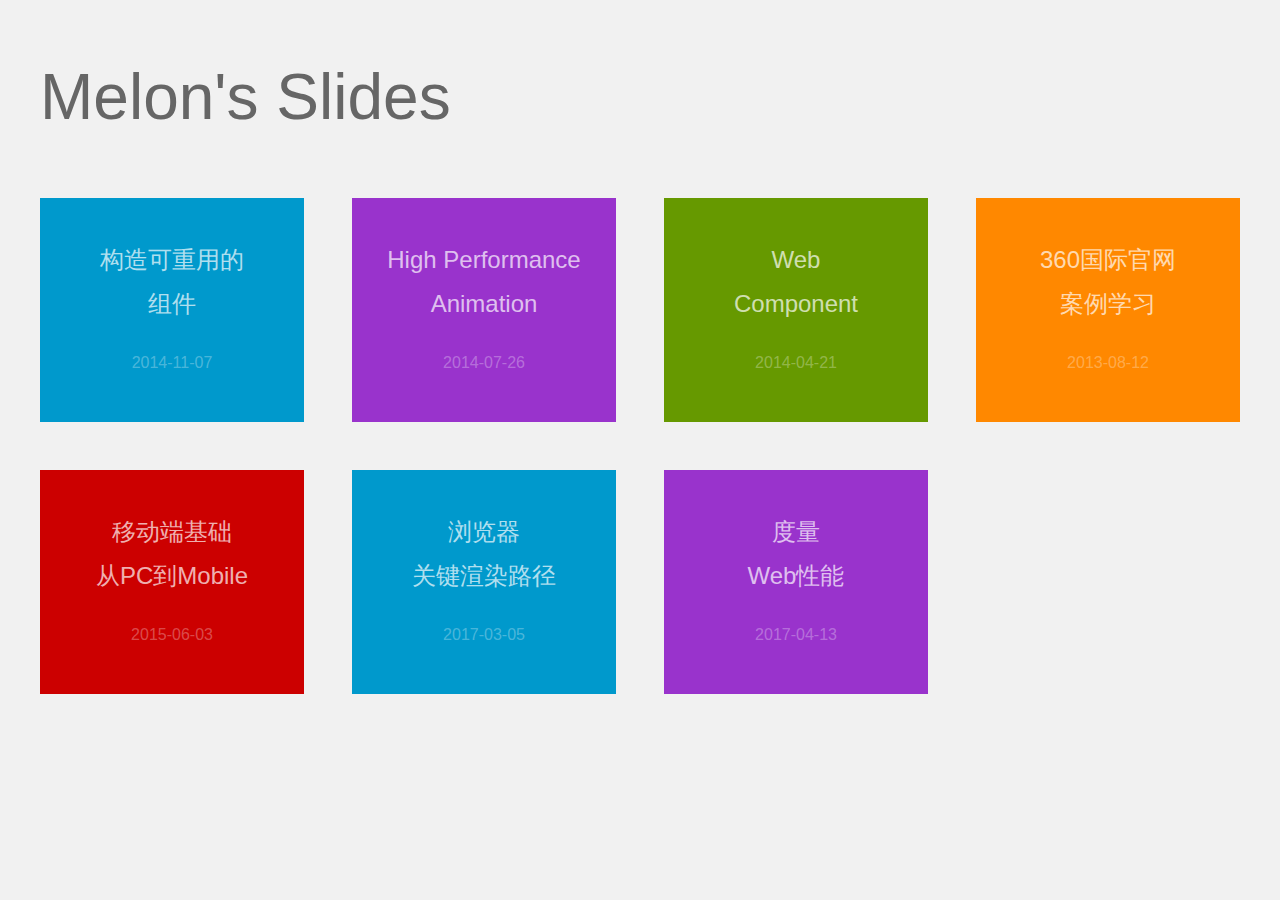
<file: index.html>
<!doctype html>
<html>
	<head>
		<meta charset="utf-8">
		<title>Melon's Slides</title>
		<meta name="apple-mobile-web-app-capable" content="yes" />
		<meta name="apple-mobile-web-app-status-bar-style" content="black-translucent" />
		<meta name="viewport" content="width=device-width, initial-scale=1.0, maximum-scale=1.0, user-scalable=no">
        <link rel="stylesheet" href="css/index.css" />
	</head>

	<body>
        <article id="doc">
            <header>
                <h1>Melon's Slides</h1>
            </header>
            <section>
            <ul class="decks">
                <li class="deck">
                    <a href="slides.html?file=reusable_component">
                        <h3 class="title">构造可重用的<br />组件</h3>
                        <p class="subtitle">2014-11-07</p>
                    </a>
                </li>
                <li class="deck">
                    <a href="slides.html?file=high_performance_animation">
                        <h3 class="title">High Performance<br />Animation</h3>
                        <p class="subtitle">2014-07-26</p>
                    </a>
                </li>
                <li class="deck">
                    <a href="slides.html?file=web_component">
                        <h3 class="title">Web<br />Component</h3>
                        <p class="subtitle">2014-04-21</p>
                    </a>
                </li>
                <li class="deck">
                    <a href="slides.html?file=casestudy-of-360international">
                        <h3 class="title">360国际官网<br />案例学习</h3>
                        <p class="subtitle">2013-08-12</p>
                    </a>
                </li>
                <li class="deck">
                    <a href="slides.html?file=beginner-guide-of-mobile-website">
                        <h3 class="title">移动端基础<br />从PC到Mobile</h3>
                        <p class="subtitle">2015-06-03</p>
                    </a>
                </li>
                <li class="deck">
                    <a href="https://ppt.baomitu.com/d/258e0812#/">
                        <h3 class="title">浏览器<br />关键渲染路径</h3>
                        <p class="subtitle">2017-03-05</p>
                    </a>
                </li>
                <li class="deck">
                    <a href="https://ppt.baomitu.com/d/a6d23476#/">
                        <h3 class="title">度量<br />Web性能</h3>
                        <p class="subtitle">2017-04-13</p>
                    </a>
                </li>
            </ul>
            </section>
        </article>
	</body>
</html>
</file>
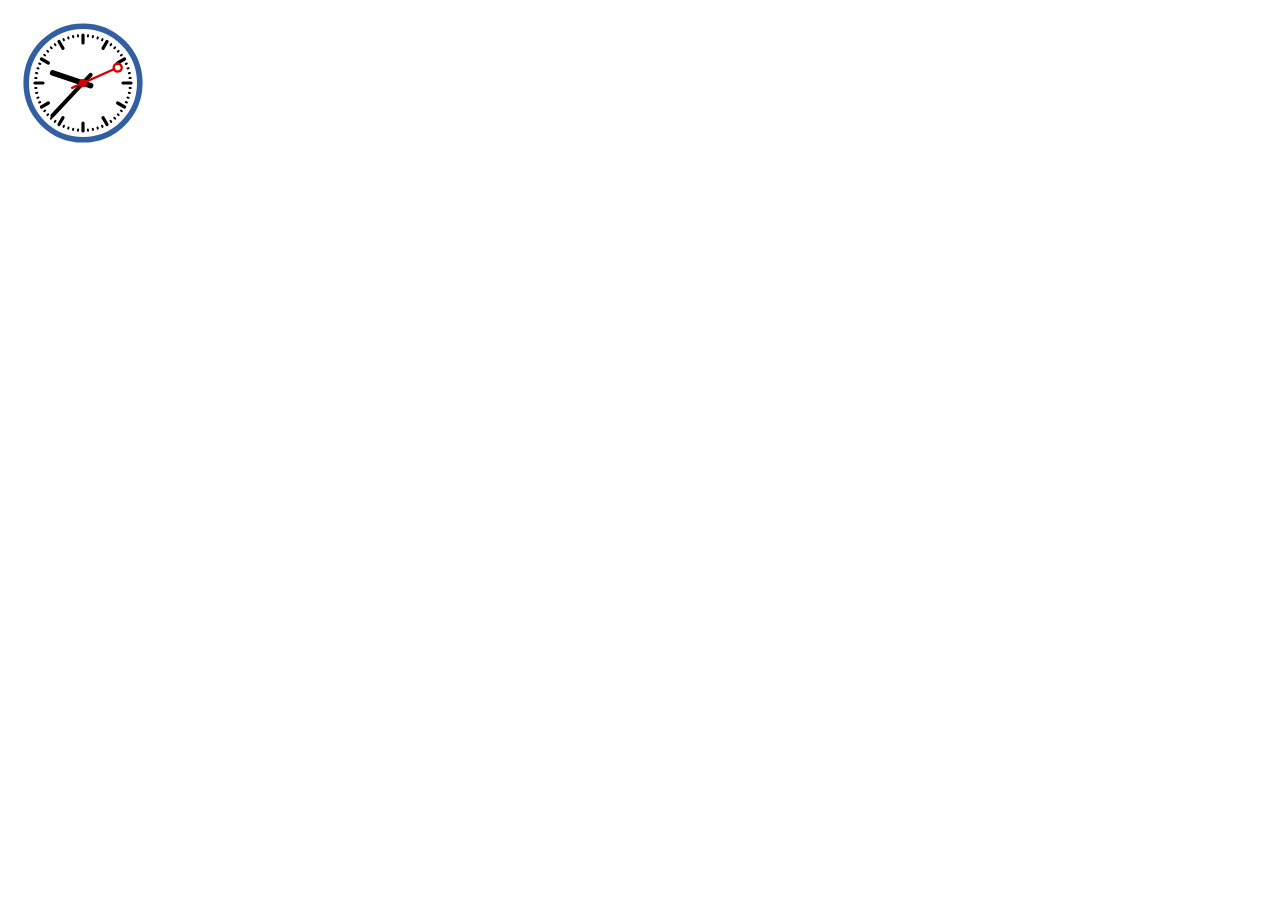
<file: demos/devtools/canvas.html>
<!DOCTYPE HTML>
<html lang="en">
<head>
    <meta charset="UTF-8">
    <title></title>
</head>
<body onload="init()">
<canvas id="canvas" width="150" height="150"></canvas>
<script>
    function init(){
        clock();
        setInterval(clock,1000);
    }

    function clock(){
        var now = new Date();
        var ctx = document.getElementById('canvas').getContext('2d');
        ctx.save();
        ctx.clearRect(0,0,150,150);
        ctx.translate(75,75);
        ctx.scale(0.4,0.4);
        ctx.rotate(-Math.PI/2);
        ctx.strokeStyle = "black";
        ctx.fillStyle = "white";
        ctx.lineWidth = 8;
        ctx.lineCap = "round";

        // Hour marks
        ctx.save();
        for (var i=0;i<12;i++){
            ctx.beginPath();
            ctx.rotate(Math.PI/6);
            ctx.moveTo(100,0);
            ctx.lineTo(120,0);
            ctx.stroke();
        }
        ctx.restore();

        // Minute marks
        ctx.save();
        ctx.lineWidth = 5;
        for (i=0;i<60;i++){
            if (i%5!=0) {
                ctx.beginPath();
                ctx.moveTo(117,0);
                ctx.lineTo(120,0);
                ctx.stroke();
            }
            ctx.rotate(Math.PI/30);
        }
        ctx.restore();

        var sec = now.getSeconds();
        var min = now.getMinutes();
        var hr  = now.getHours();
        hr = hr>=12 ? hr-12 : hr;

        ctx.fillStyle = "black";

        // write Hours
        ctx.save();
        ctx.rotate( hr*(Math.PI/6) + (Math.PI/360)*min + (Math.PI/21600)*sec )
        ctx.lineWidth = 14;
        ctx.beginPath();
        ctx.moveTo(-20,0);
        ctx.lineTo(80,0);
        ctx.stroke();
        ctx.restore();

        // write Minutes
        ctx.save();
        ctx.rotate( (Math.PI/30)*min + (Math.PI/1800)*sec )
        ctx.lineWidth = 10;
        ctx.beginPath();
        ctx.moveTo(-28,0);
        ctx.lineTo(112,0);
        ctx.stroke();
        ctx.restore();

        // Write seconds
        ctx.save();
        ctx.rotate(sec * Math.PI/30);
        ctx.strokeStyle = "#D40000";
        ctx.fillStyle = "#D40000";
        ctx.lineWidth = 6;
        ctx.beginPath();
        ctx.moveTo(-30,0);
        ctx.lineTo(83,0);
        ctx.stroke();
        ctx.beginPath();
        ctx.arc(0,0,10,0,Math.PI*2,true);
        ctx.fill();
        ctx.beginPath();
        ctx.arc(95,0,10,0,Math.PI*2,true);
        ctx.stroke();
        ctx.fillStyle = "rgba(0,0,0,0)";
        ctx.arc(0,0,3,0,Math.PI*2,true);
        ctx.fill();
        ctx.restore();

        ctx.beginPath();
        ctx.lineWidth = 14;
        ctx.strokeStyle = '#325FA2';
        ctx.arc(0,0,142,0,Math.PI*2,true);
        ctx.stroke();

        ctx.restore();
    }
</script> 
</body>
</html>
</file>
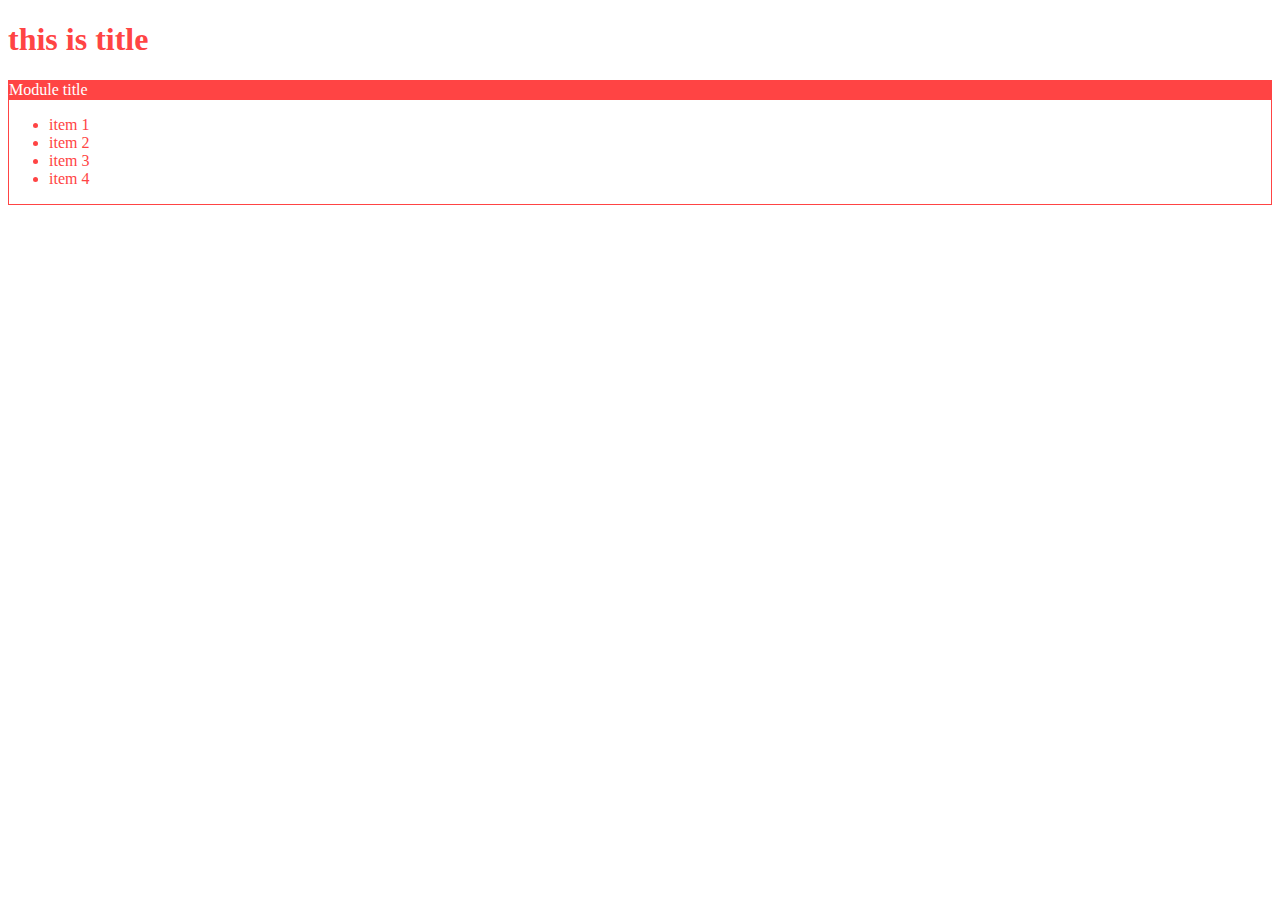
<file: demos/devtools/sass.html>
<!DOCTYPE HTML>
<html lang="en">
<head>
    <meta charset="UTF-8">
    <title>SASS</title>
    <link rel="stylesheet" href="style.css">
</head>
<body>
    <h1>this is title</h1>
    <div class="mod">
        <div class="hd">Module title</div>
        <div class="bd">
            <ul>
                <li>item 1</li>
                <li>item 2</li>
                <li>item 3</li>
                <li>item 4</li>
            </ul>
        </div>
    </div>
</body>
</html>
</file>
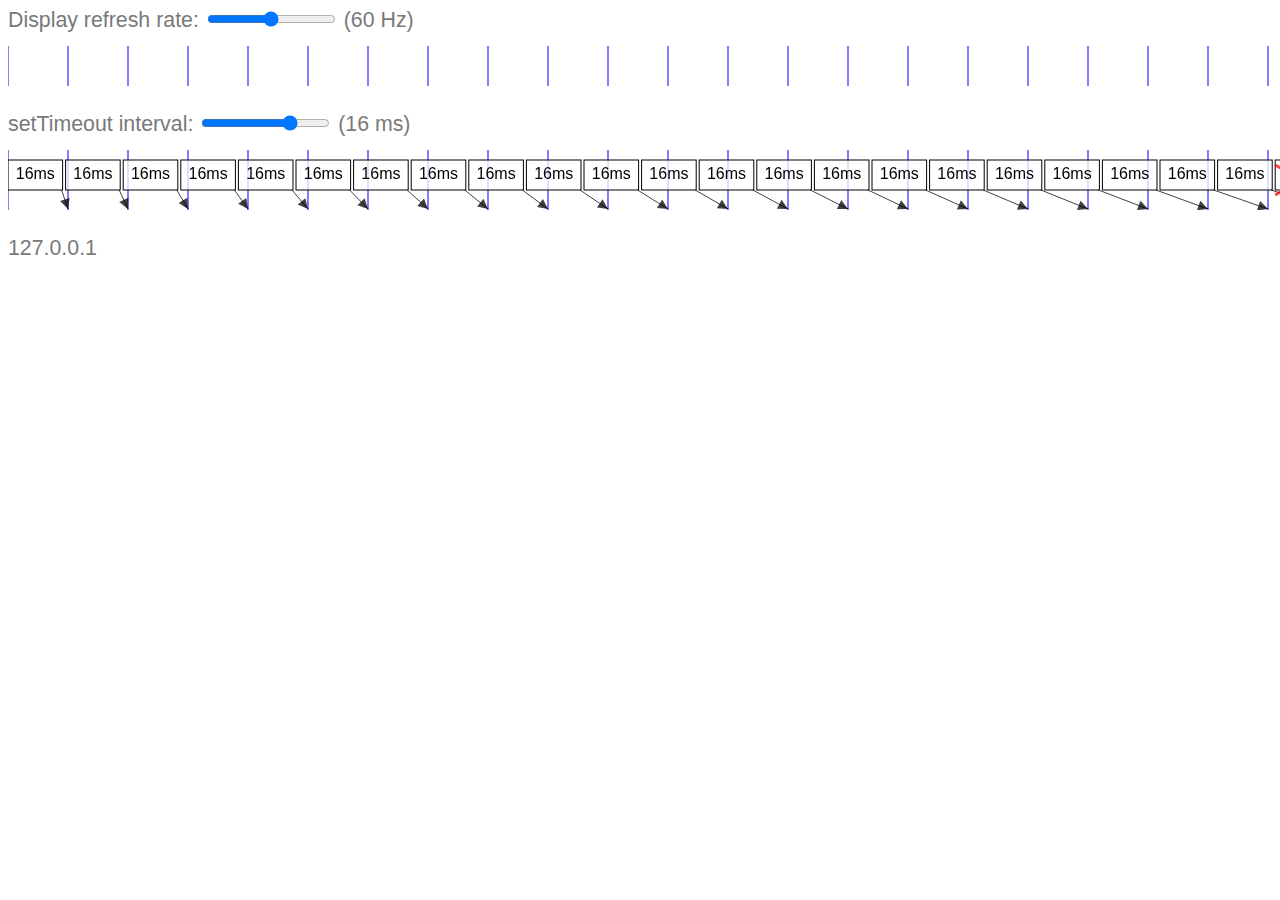
<file: demos/high_performance_animation/fps.html>
<!DOCTYPE html>
<!-- saved from url=(0074)http://www.html5rocks.com/en/tutorials/speed/rendering/raf-motivation.html -->
<html><head><meta http-equiv="Content-Type" content="text/html; charset=GBK">
    <title>Why rAf Matters</title>
    <style>
      * {
        font-family: 'Open Sans', Arial, sans-serif;
        font-size: 16pt;
        color: #797979;
      }
      h1 {
        font-size: 16pt;
      }
      #a, #b, #c {
        margin-bottom: 20px;
      }
      div.label {
        margin-bottom: 0.6em;
      }
    </style>
  <style type="text/css"></style></head>
  <body data-pinterest-extension-installed="cr1.3.3" cz-shortcut-listen="true">
    <div id="a">
      <div class="label">
        <label for="display-refresh">Display refresh rate:</label>
        <input id="display-refresh" type="range" min="50" max="70" value="60" step="1">
        (<span id="cur-display-refresh">60</span> Hz)
      </div>
      <canvas id="canvas0" width="5000" height="40"></canvas>
    </div>

    <div id="b" style="display:block">
      <div class="label">
        <label for="interval">setTimeout interval:</label>
        <input id="interval" type="range" min="6" max="20" value="16" step="1">
        (<span id="cur-interval">16</span> ms)
        <span>&nbsp;&nbsp;&nbsp;&nbsp;</span>

      </div>
      <canvas id="canvas1" width="5000" height="60"></canvas>
    </div>

    <script>
      function line(ctx, x1, y1, x2, y2, color) {
        ctx.strokeStyle = color;
        ctx.beginPath();
        ctx.moveTo(x1,y1);
        ctx.lineTo(x2,y2);
        ctx.stroke();
      }
      function arrow(ctx, x1, y1, x2, y2, color) {
        line(ctx, x1, y1, x2, y2, color);
        var dx = x2 - x1;
        var dy = y2 - y1;
        var len = Math.sqrt(dx * dx + dy * dy);
        var perc = (len - 10) / len;
        var bx = x1 + perc * dx;
        var by = y1 + perc * dy;
        var ux = dx / len;
        var uy = dy / len;
        var ax = uy * 5;
        var ay = -ux * 5;
        ctx.fillStyle = color;
        ctx.beginPath();
        ctx.moveTo(bx + ax, by + ay);
        ctx.lineTo(x2, y2);
        ctx.lineTo(bx - ax, by - ay);
        ctx.lineTo(bx + ax, by + ay);
        ctx.fill();
      }

      function niceRect(ctx, x, y, w, h, text) {
        ctx.fillStyle = 'rgba(255,255,255,0.75)';
        ctx.fillRect(x, y, w, h);

        ctx.strokeStyle = 'rgba(0,0,0,1)';
        ctx.strokeRect(x, y, w, h);

        var tw = ctx.measureText(text).width;
        ctx.textBaseline = 'middle';
        ctx.fillStyle = 'rgba(0,0,0,1)';
        ctx.fillText(text, x + 0.5 * w - 0.5 * tw, y + 0.5 * h);
      }

      function redraw() {
        var canvas0 = document.querySelector('#canvas0');
        var w = canvas0.width;
        var h0 = canvas0.height;

        var ctx0 = canvas0.getContext('2d');
        ctx0.clearRect(0, 0, w, h0);


        var canvas1 = document.querySelector('#canvas1');
        if (canvas1.width != canvas0.width)
          canvas1.width = canvas0.width;
        var h = canvas1.height;
        var ctx = canvas1.getContext('2d');
        ctx.clearRect(0, 0, w, h);


        var px_per_ms = 60 / (1000 / 60);
        var cur_vsync = document.querySelector('#display-refresh').value;
        document.querySelector('#cur-display-refresh').textContent = cur_vsync;
        var vsync_width = (1000 / cur_vsync) * px_per_ms;

        var N = Math.ceil(w / vsync_width);
        var current_interval = document.querySelector('#interval').value;
        document.querySelector('#cur-interval').textContent = current_interval;

        var cur_interval_width = current_interval * px_per_ms;
        var M = Math.ceil(w / cur_interval_width);

        for (var i = 0; i < N; i++)
          line(ctx0, i*vsync_width, 0, i*vsync_width, h, 'rgba(0,0,255,1.0)');

        for (var i = 0; i < N; i++)
          line(ctx, i*vsync_width, 0, i*vsync_width, h, 'rgba(0,0,255,1.0)');

        ctx.stroke();
        ctx.fillStyle = 'rgba(0,0,0,1)';
        ctx.textBaseline = 'top';
        if (current_interval < 14)
          ctx.font = '10px sans-serif';
        else
          ctx.font = '16px sans-serif';
        //ctx.fillText('display refreshes', 0, 0);

        //arrow(ctx,50,20, vsync_width * 1, 30, 'rgba(0,0,255,0.75)');
        //arrow(ctx,50,20, vsync_width * 2, 30, 'rgba(0,0,255,0.75)');
        //arrow(ctx,50,20, vsync_width * 5, 30, 'rgba(0,0,255,0.75)');

        for (var i = 0; i < M; i++) {
          var doneAt = (i+1)*cur_interval_width - 4;
          var nearestVSync = Math.ceil(doneAt / vsync_width) * vsync_width;

          var nextDoneAt = (i+2)*cur_interval_width - 4;
          var nextNearestVSync = Math.ceil(nextDoneAt / vsync_width) * vsync_width;

          var c;
          if (nearestVSync == nextNearestVSync)
            c = 'rgba(255, 0, 0, 0.75)';
          else
            c = 'rgba(0, 0, 0, 0.75)';

          if (current_interval < 10.5)
            suffix = ''
          else
            suffix = 'ms';
          niceRect(ctx, i*cur_interval_width, 10, cur_interval_width - 3, 30, current_interval + suffix);
          arrow(ctx, doneAt, 40, nearestVSync, 59, c);

          if (nearestVSync == nextNearestVSync) {
            ctx.lineWidth = 3;
            line(ctx, i*cur_interval_width, 15, i*cur_interval_width + cur_interval_width - 4, 45, 'rgba(255, 0, 0, 0.75)');
            line(ctx, i*cur_interval_width, 45, i*cur_interval_width + cur_interval_width - 4, 15, 'rgba(255, 0, 0, 0.75)');
            ctx.lineWidth = 1;
          }
        }
      }

      redraw();
      document.querySelector('#display-refresh').addEventListener('change', redraw);
      document.querySelector('#interval').addEventListener('change', redraw);
    </script>
  

<div id="chrome-hosts-manager-ipaddr" title="��ǰ��ǩҳIP���������">127.0.0.1</div><span style="height: 20px; width: 40px; min-height: 20px; min-width: 40px; position: absolute; opacity: 0.85; z-index: 8675309; display: none; cursor: pointer; background-image: url([data-uri]);"></span></body></html>
</file>
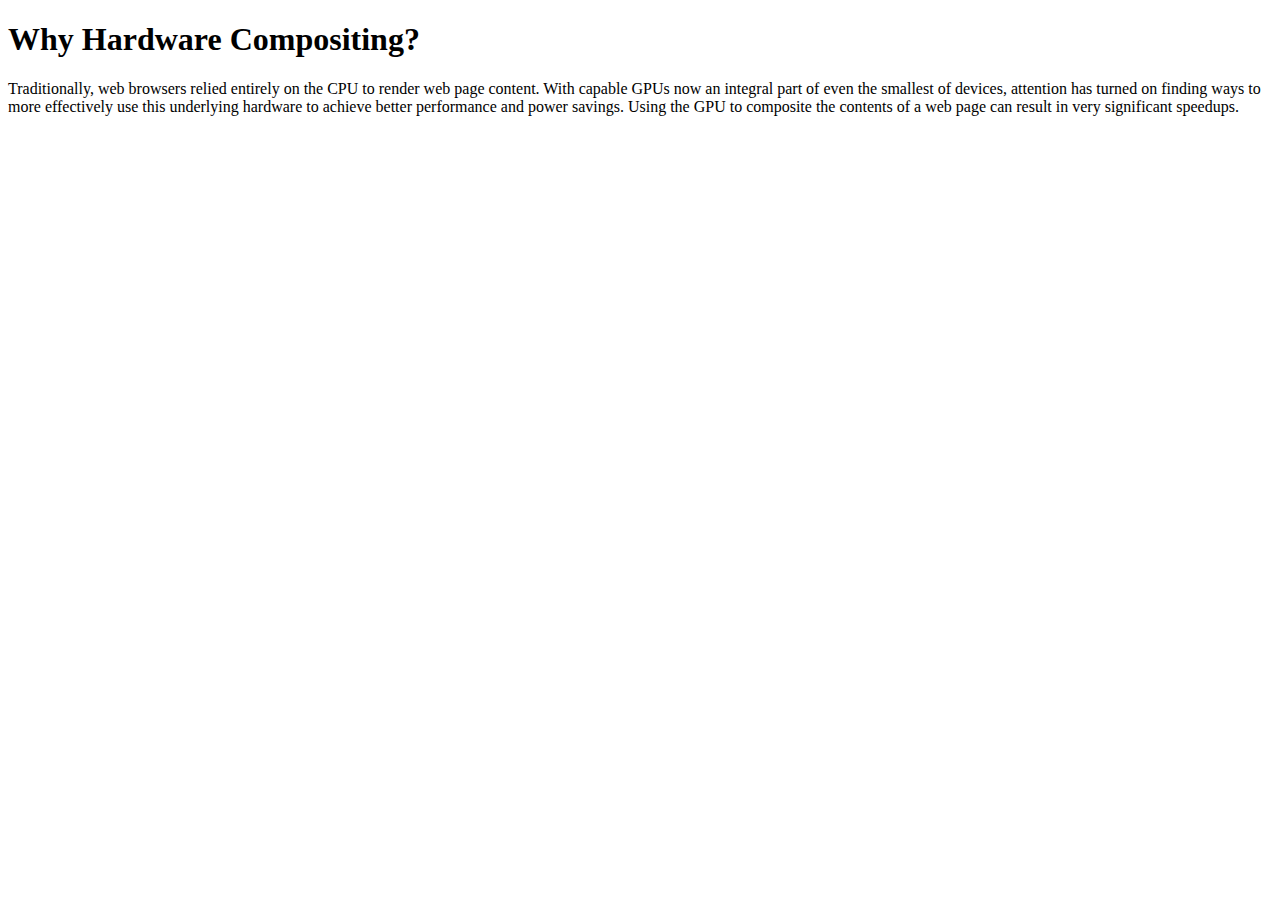
<file: demos/high_performance_animation/layer.html>
<!DOCTYPE HTML>
<html lang="en">
<head>
    <meta charset="UTF-8">
    <title></title>
    <style type="text/css">
        html {
            height: 100%;
        }

        body {
            min-height: 100%;
            background: white;
        }

        .wrap {
            height: 400px;
        }
    </style>
</head>
<body>
    <div class="wrap">
        <h1>Why Hardware Compositing?</h1>
        <p>
            Traditionally, web browsers relied entirely on the CPU to render web page content. With capable GPUs now an integral part of even the smallest of devices, attention has turned on finding ways to more effectively use this underlying hardware to achieve better performance and power savings. Using the GPU to composite the contents of a web page can result in very significant speedups. 
        </p>
    </div>
</body>
</html>
</file>
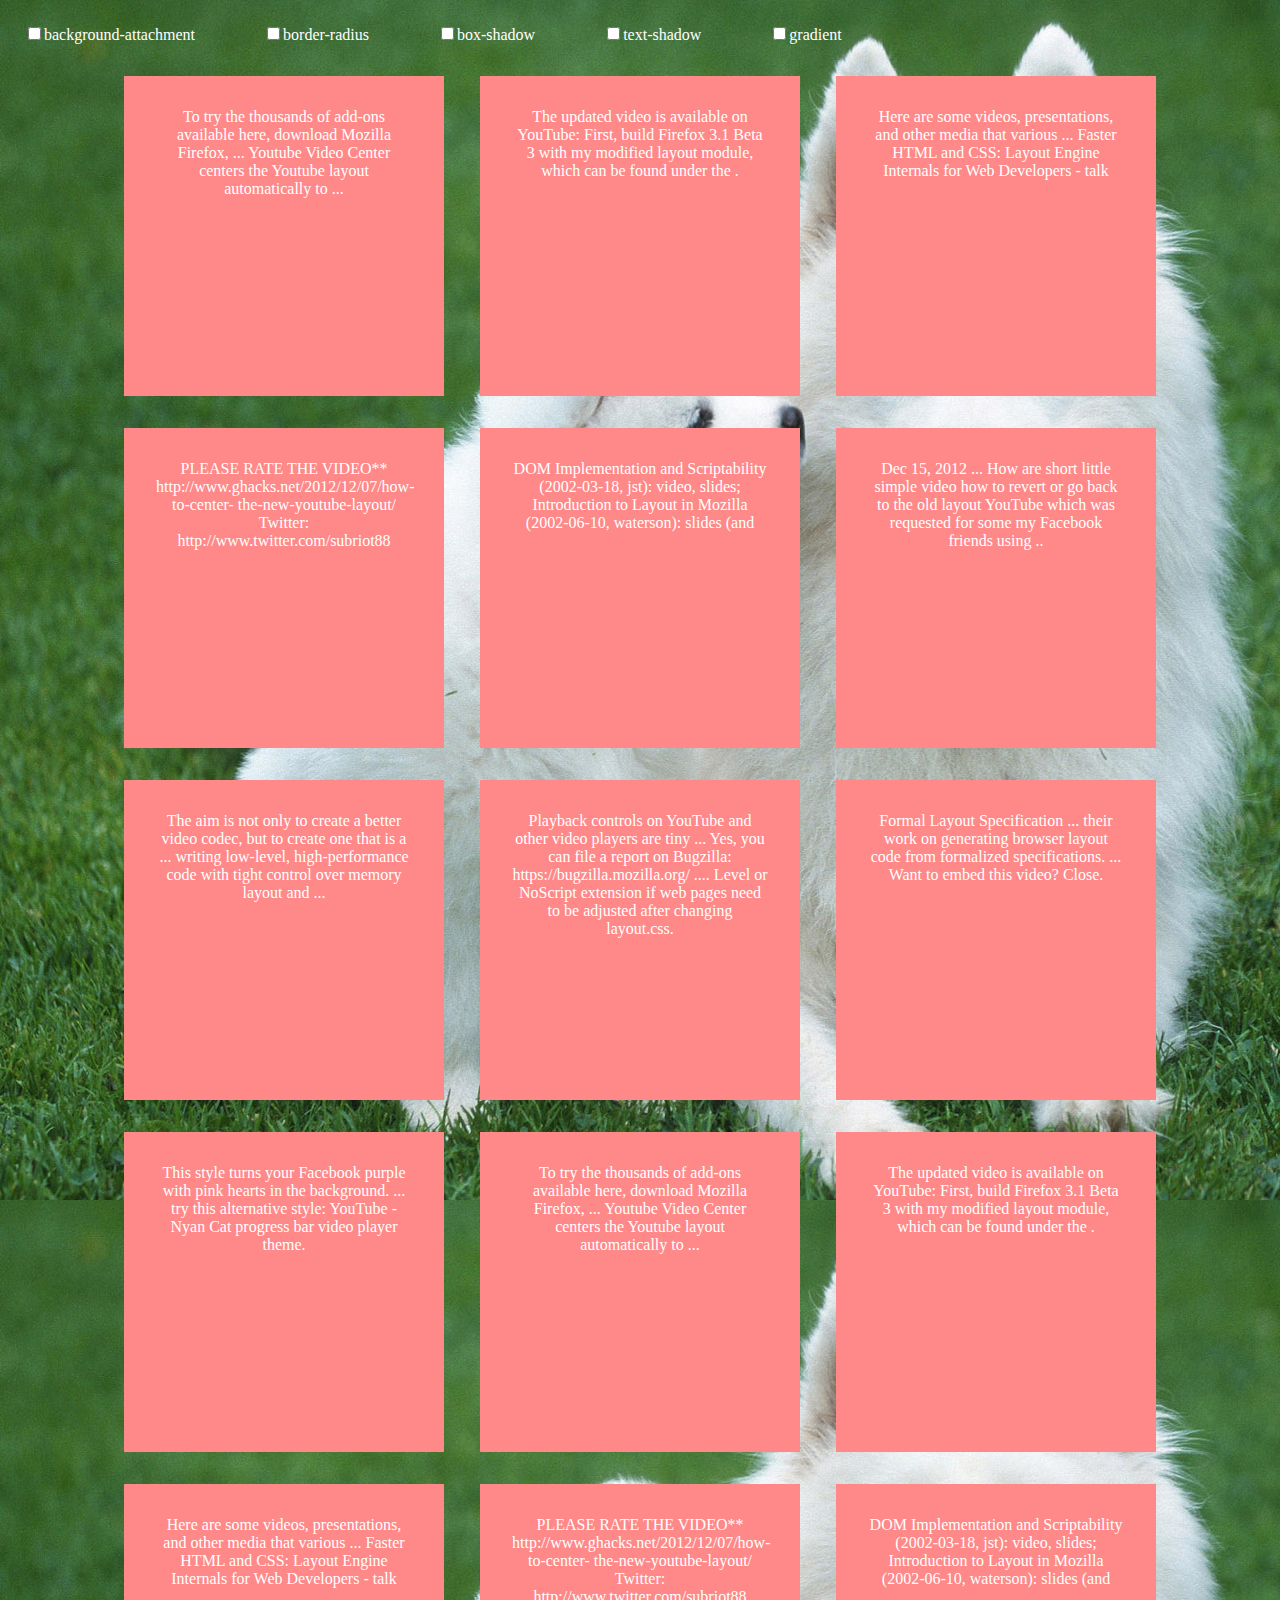
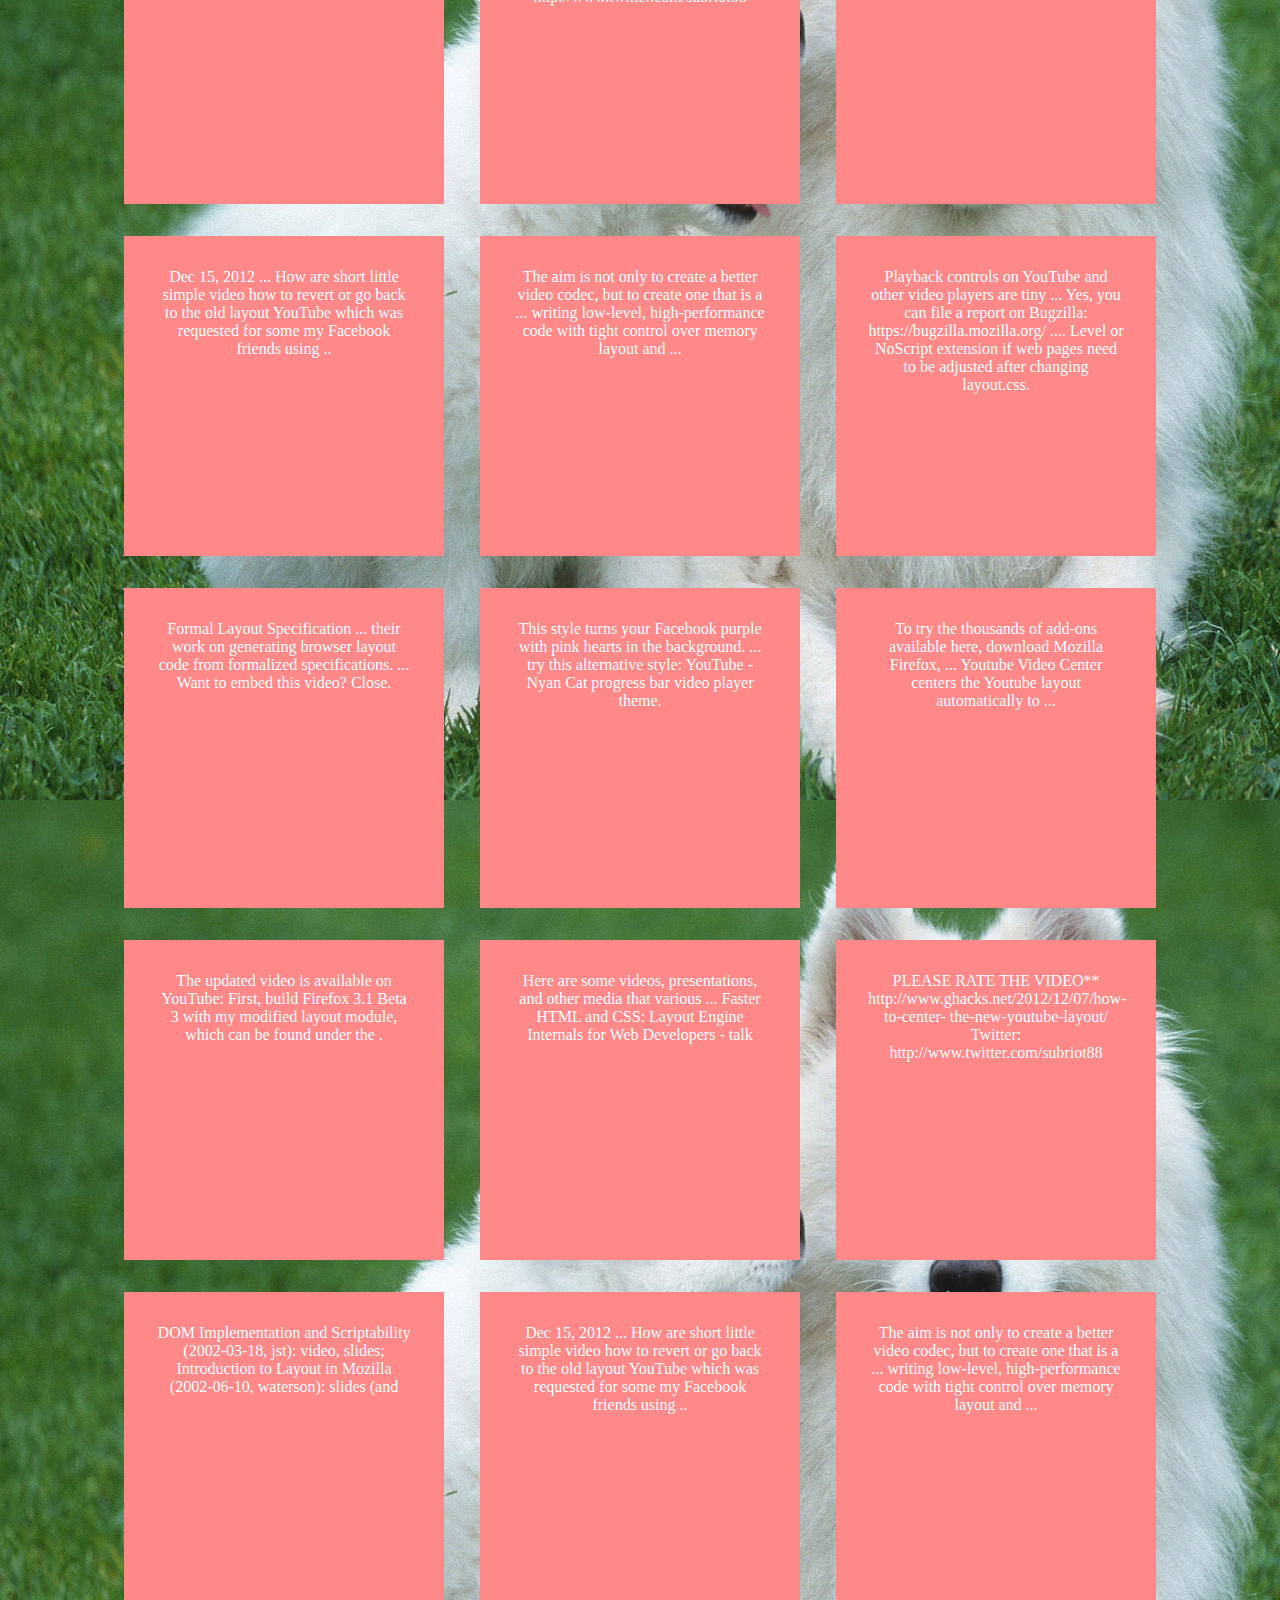
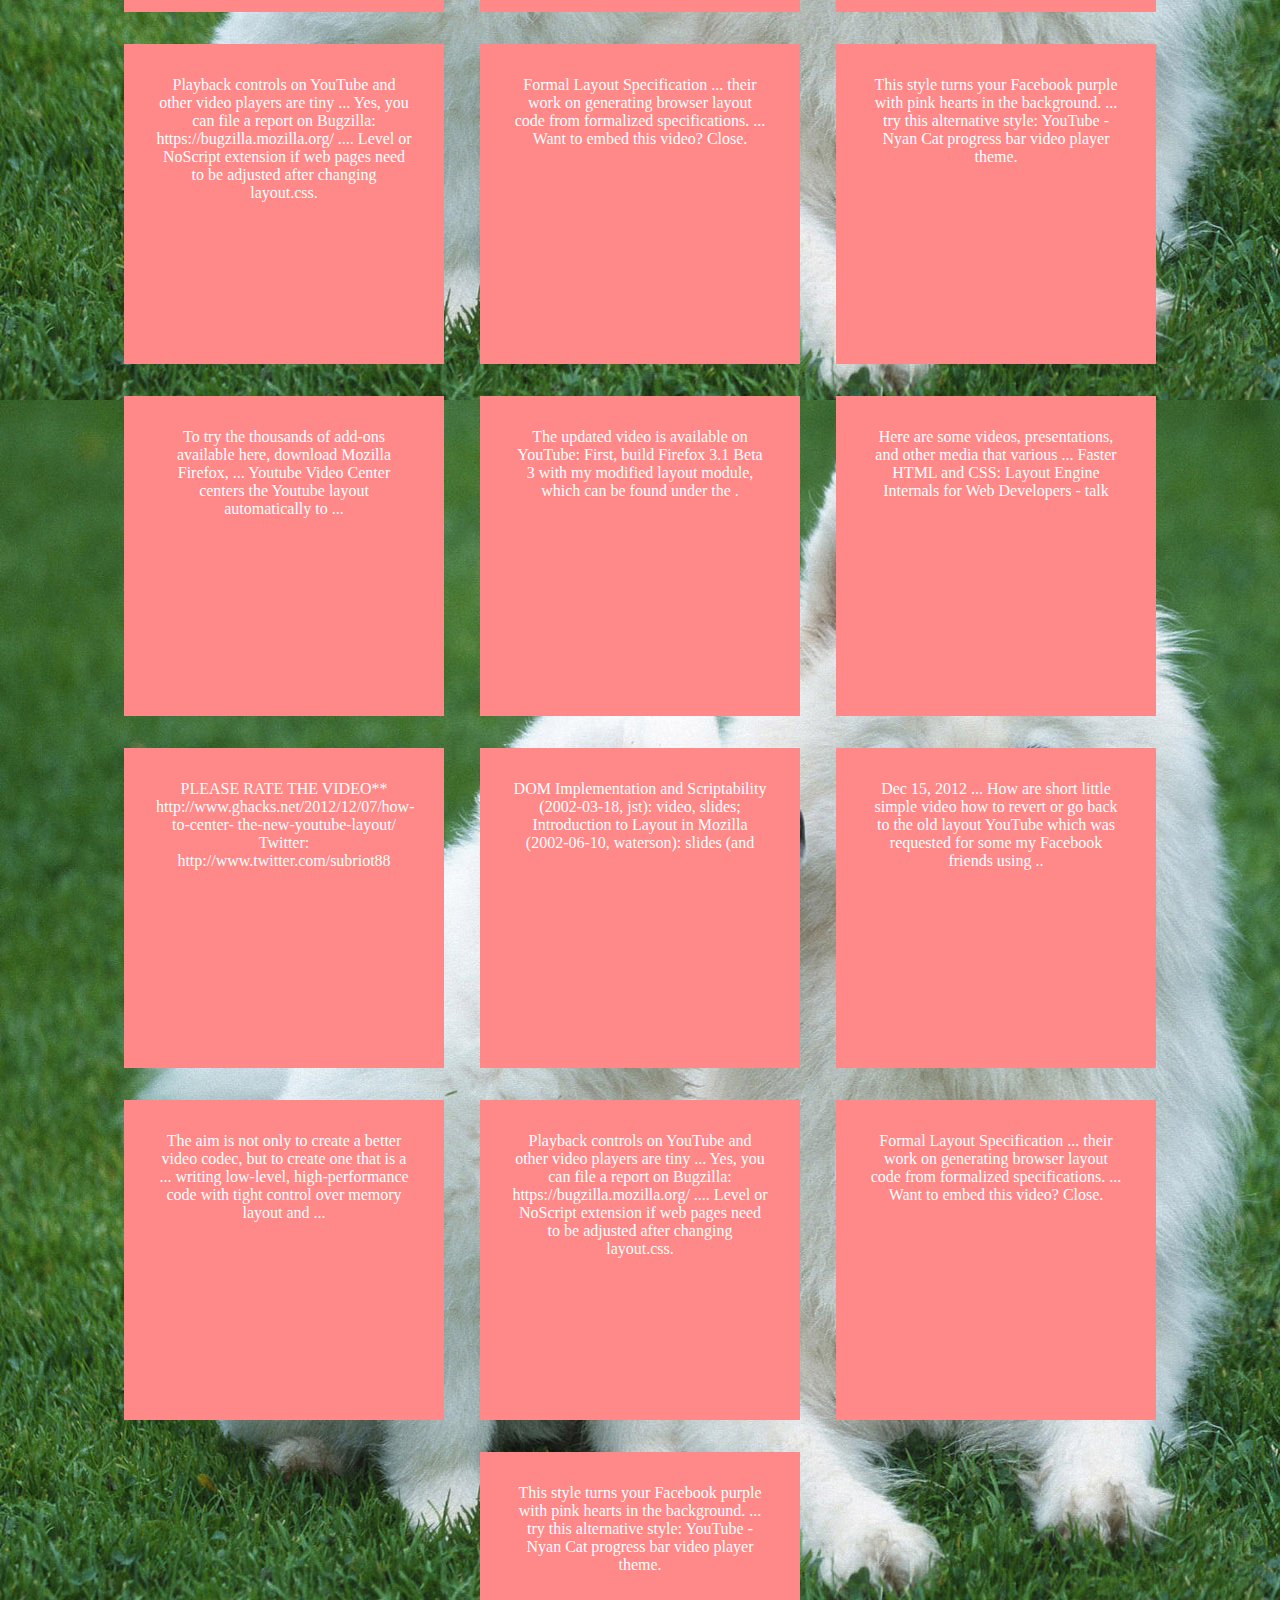
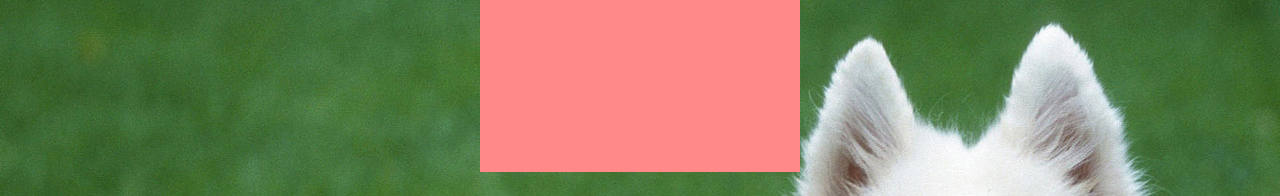
<file: demos/high_performance_animation/paint.html>
<!doctype html>
<html>
<head>
	<title>paint</title>
	<style type="text/css">
	.control {
		padding: 1em;
		color: #fff;
	}
	.control label {
		margin-right: 4em;
	}
	.container  {
		overflow: hidden;
		text-align: center;
	}
	.box {
		display: inline-block;
		width: 20em;
		height: 20em;
		margin: 1em;
		padding: 2em;
		background: #f88;
		color: #fff;
		box-sizing: border-box;
		vertical-align: top;
	}
	body {
		background-image: url(paint-bg.jpg);
	}
	.fixed {
		background-attachment: fixed;
	}
	.radius {
		border-radius: 2em;
	}
	.shadow {
		box-shadow: 0 0 32px 0 #000;
	}
	.textshadow {
		text-shadow: 1px 1px 4px #c00;
	}
	.gradient {
		background: linear-gradient(to bottom, #ff8888 1%,#ff4444 51%,#ff8888 100%);
	}
	</style>
</head>
<body>

<div class="control">
	<label><input type="checkbox" value="fixed">background-attachment</label>
	<label><input type="checkbox" value="radius">border-radius</label>
	<label><input type="checkbox" value="shadow">box-shadow</label>
	<label><input type="checkbox" value="textshadow">text-shadow</label>
	<label><input type="checkbox" value="gradient">gradient</label>
</div>

<div class="container">
	<div class="box box1"> To try the thousands of add-ons available here, download Mozilla Firefox, ... Youtube Video Center centers the Youtube layout automatically to ...</div>
	<div class="box">The updated video is available on YouTube: First, build Firefox 3.1 Beta 3 with my modified layout module, which can be found under the .</div>
	<div class="box">Here are some videos, presentations, and other media that various ... Faster HTML and CSS: Layout Engine Internals for Web Developers - talk</div>
	<div class="box"> PLEASE RATE THE VIDEO** http://www.ghacks.net/2012/12/07/how-to-center- the-new-youtube-layout/ Twitter: http://www.twitter.com/subriot88</div>
	<div class="box">DOM Implementation and Scriptability (2002-03-18, jst): video, slides; Introduction to Layout in Mozilla (2002-06-10, waterson): slides (and </div>
	<div class="box">Dec 15, 2012 ... How are short little simple video how to revert or go back to the old layout YouTube which was requested for some my Facebook friends using ..</div>
	<div class="box">The aim is not only to create a better video codec, but to create one that is a ... writing low-level, high-performance code with tight control over memory layout and ...</div>
	<div class="box">Playback controls on YouTube and other video players are tiny ... Yes, you can file a report on Bugzilla: https://bugzilla.mozilla.org/ .... Level or NoScript extension if web pages need to be adjusted after changing layout.css.</div>
	<div class="box"> Formal Layout Specification ... their work on generating browser layout code from formalized specifications. ... Want to embed this video? Close.</div>
	<div class="box">This style turns your Facebook purple with pink hearts in the background. ... try this alternative style: YouTube - Nyan Cat progress bar video player theme.</div>
	<div class="box box1"> To try the thousands of add-ons available here, download Mozilla Firefox, ... Youtube Video Center centers the Youtube layout automatically to ...</div>
	<div class="box">The updated video is available on YouTube: First, build Firefox 3.1 Beta 3 with my modified layout module, which can be found under the .</div>
	<div class="box">Here are some videos, presentations, and other media that various ... Faster HTML and CSS: Layout Engine Internals for Web Developers - talk</div>
	<div class="box"> PLEASE RATE THE VIDEO** http://www.ghacks.net/2012/12/07/how-to-center- the-new-youtube-layout/ Twitter: http://www.twitter.com/subriot88</div>
	<div class="box">DOM Implementation and Scriptability (2002-03-18, jst): video, slides; Introduction to Layout in Mozilla (2002-06-10, waterson): slides (and </div>
	<div class="box">Dec 15, 2012 ... How are short little simple video how to revert or go back to the old layout YouTube which was requested for some my Facebook friends using ..</div>
	<div class="box">The aim is not only to create a better video codec, but to create one that is a ... writing low-level, high-performance code with tight control over memory layout and ...</div>
	<div class="box">Playback controls on YouTube and other video players are tiny ... Yes, you can file a report on Bugzilla: https://bugzilla.mozilla.org/ .... Level or NoScript extension if web pages need to be adjusted after changing layout.css.</div>
	<div class="box"> Formal Layout Specification ... their work on generating browser layout code from formalized specifications. ... Want to embed this video? Close.</div>
	<div class="box">This style turns your Facebook purple with pink hearts in the background. ... try this alternative style: YouTube - Nyan Cat progress bar video player theme.</div>
	<div class="box box1"> To try the thousands of add-ons available here, download Mozilla Firefox, ... Youtube Video Center centers the Youtube layout automatically to ...</div>
	<div class="box">The updated video is available on YouTube: First, build Firefox 3.1 Beta 3 with my modified layout module, which can be found under the .</div>
	<div class="box">Here are some videos, presentations, and other media that various ... Faster HTML and CSS: Layout Engine Internals for Web Developers - talk</div>
	<div class="box"> PLEASE RATE THE VIDEO** http://www.ghacks.net/2012/12/07/how-to-center- the-new-youtube-layout/ Twitter: http://www.twitter.com/subriot88</div>
	<div class="box">DOM Implementation and Scriptability (2002-03-18, jst): video, slides; Introduction to Layout in Mozilla (2002-06-10, waterson): slides (and </div>
	<div class="box">Dec 15, 2012 ... How are short little simple video how to revert or go back to the old layout YouTube which was requested for some my Facebook friends using ..</div>
	<div class="box">The aim is not only to create a better video codec, but to create one that is a ... writing low-level, high-performance code with tight control over memory layout and ...</div>
	<div class="box">Playback controls on YouTube and other video players are tiny ... Yes, you can file a report on Bugzilla: https://bugzilla.mozilla.org/ .... Level or NoScript extension if web pages need to be adjusted after changing layout.css.</div>
	<div class="box"> Formal Layout Specification ... their work on generating browser layout code from formalized specifications. ... Want to embed this video? Close.</div>
	<div class="box">This style turns your Facebook purple with pink hearts in the background. ... try this alternative style: YouTube - Nyan Cat progress bar video player theme.</div>
	<div class="box box1"> To try the thousands of add-ons available here, download Mozilla Firefox, ... Youtube Video Center centers the Youtube layout automatically to ...</div>
	<div class="box">The updated video is available on YouTube: First, build Firefox 3.1 Beta 3 with my modified layout module, which can be found under the .</div>
	<div class="box">Here are some videos, presentations, and other media that various ... Faster HTML and CSS: Layout Engine Internals for Web Developers - talk</div>
	<div class="box"> PLEASE RATE THE VIDEO** http://www.ghacks.net/2012/12/07/how-to-center- the-new-youtube-layout/ Twitter: http://www.twitter.com/subriot88</div>
	<div class="box">DOM Implementation and Scriptability (2002-03-18, jst): video, slides; Introduction to Layout in Mozilla (2002-06-10, waterson): slides (and </div>
	<div class="box">Dec 15, 2012 ... How are short little simple video how to revert or go back to the old layout YouTube which was requested for some my Facebook friends using ..</div>
	<div class="box">The aim is not only to create a better video codec, but to create one that is a ... writing low-level, high-performance code with tight control over memory layout and ...</div>
	<div class="box">Playback controls on YouTube and other video players are tiny ... Yes, you can file a report on Bugzilla: https://bugzilla.mozilla.org/ .... Level or NoScript extension if web pages need to be adjusted after changing layout.css.</div>
	<div class="box"> Formal Layout Specification ... their work on generating browser layout code from formalized specifications. ... Want to embed this video? Close.</div>
	<div class="box">This style turns your Facebook purple with pink hearts in the background. ... try this alternative style: YouTube - Nyan Cat progress bar video player theme.</div>
</div>

<script type="text/javascript">
var checkboxes = [].slice.call(document.querySelectorAll('.control input'));
var boxes = [].slice.call(document.querySelectorAll('.box'));
var changeHandler = function (e) {
	var checkbox = e.target;
	var className = checkbox.value;
	if (className == 'fixed') {
		document.body.classList.toggle(className);
	}
	boxes.forEach(function(box){
		box.classList.toggle(className);
	});
}
checkboxes.forEach(function(checkbox){
	checkbox.addEventListener('change', changeHandler, false);
});
</script>

</body>
</html>
</file>
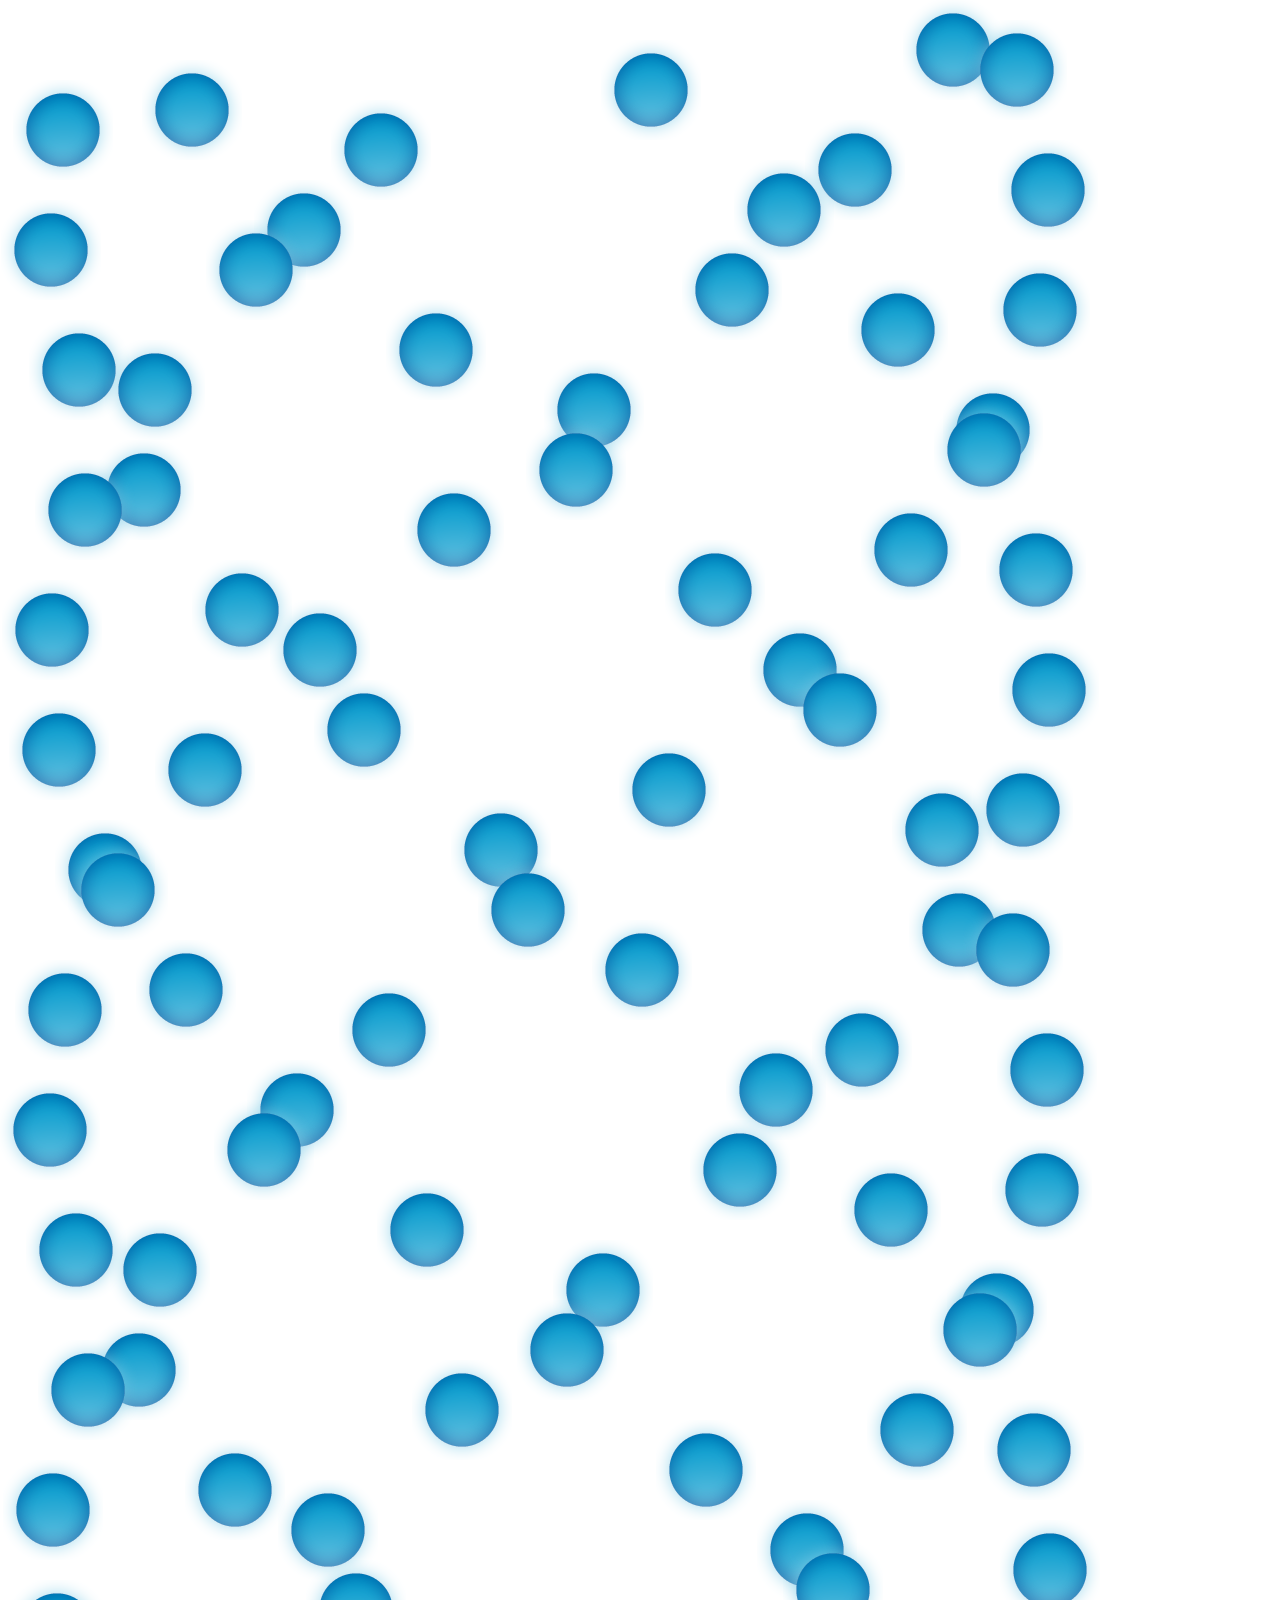
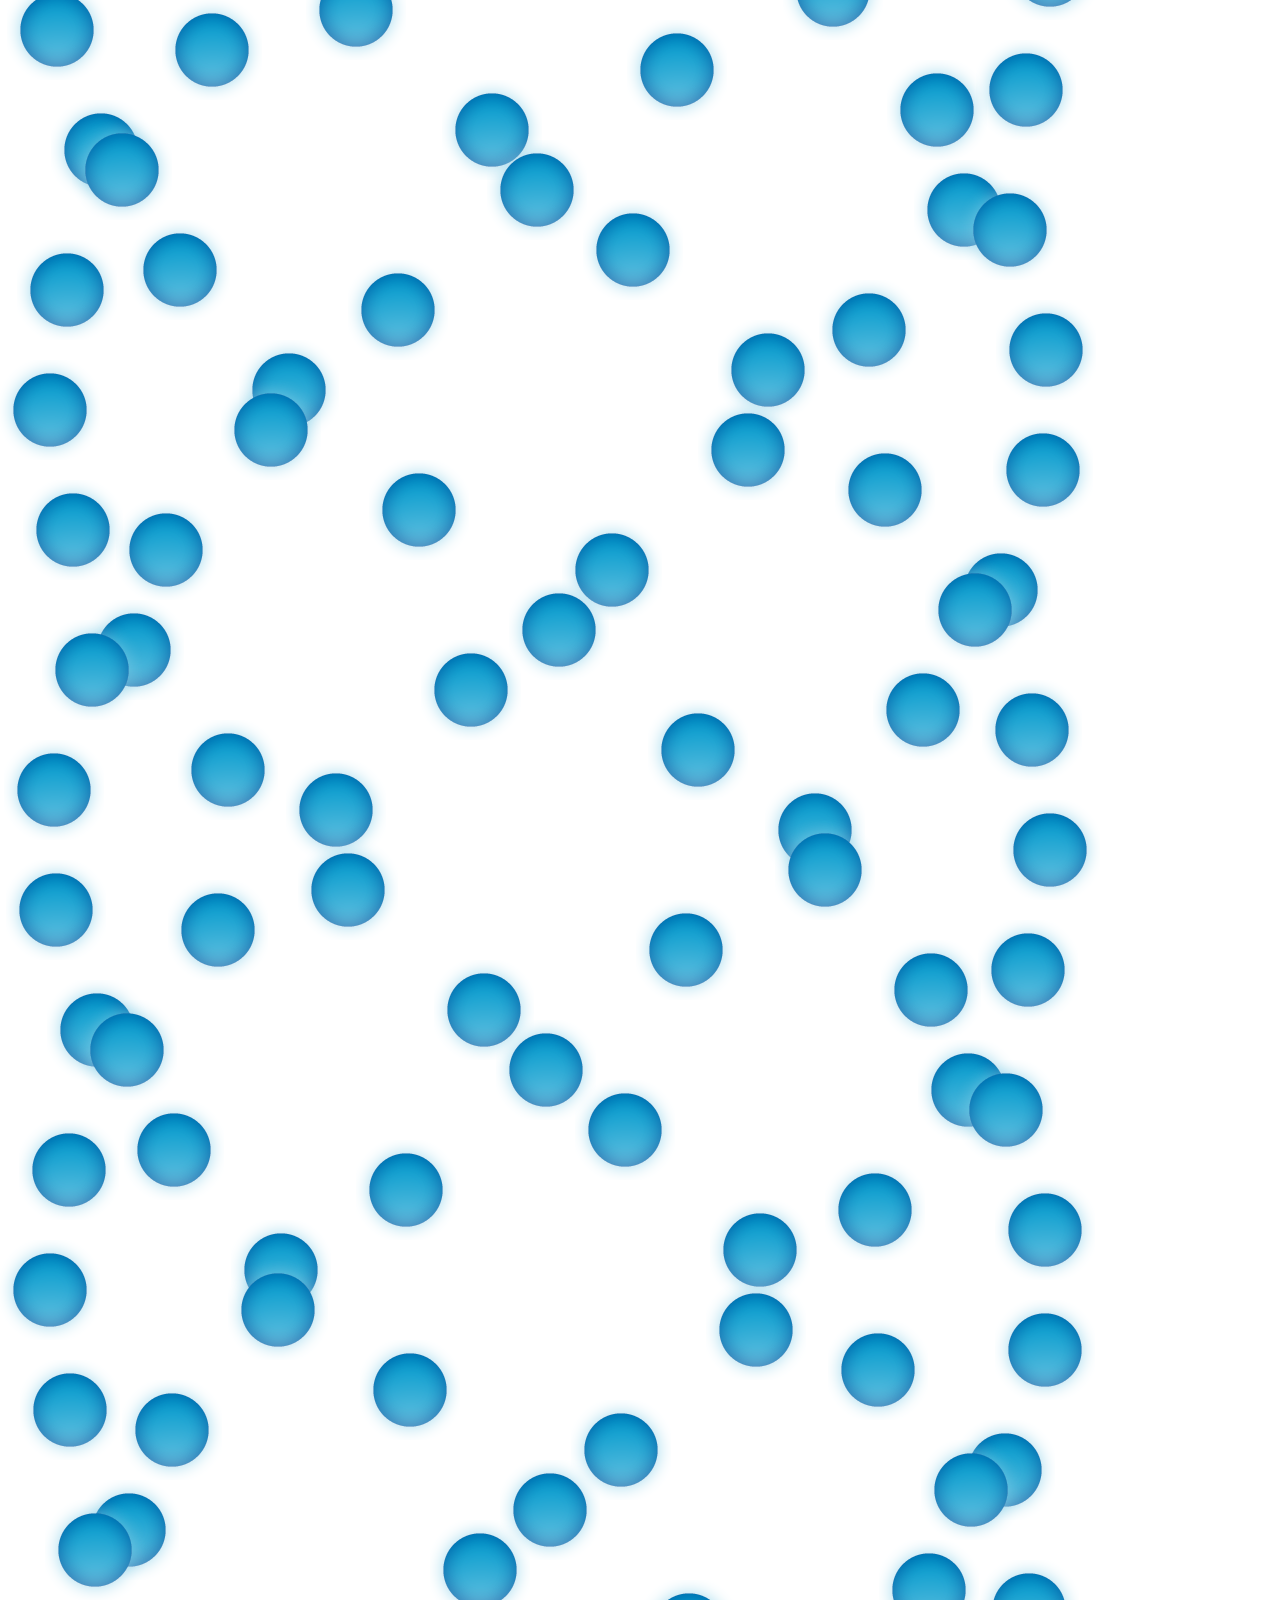
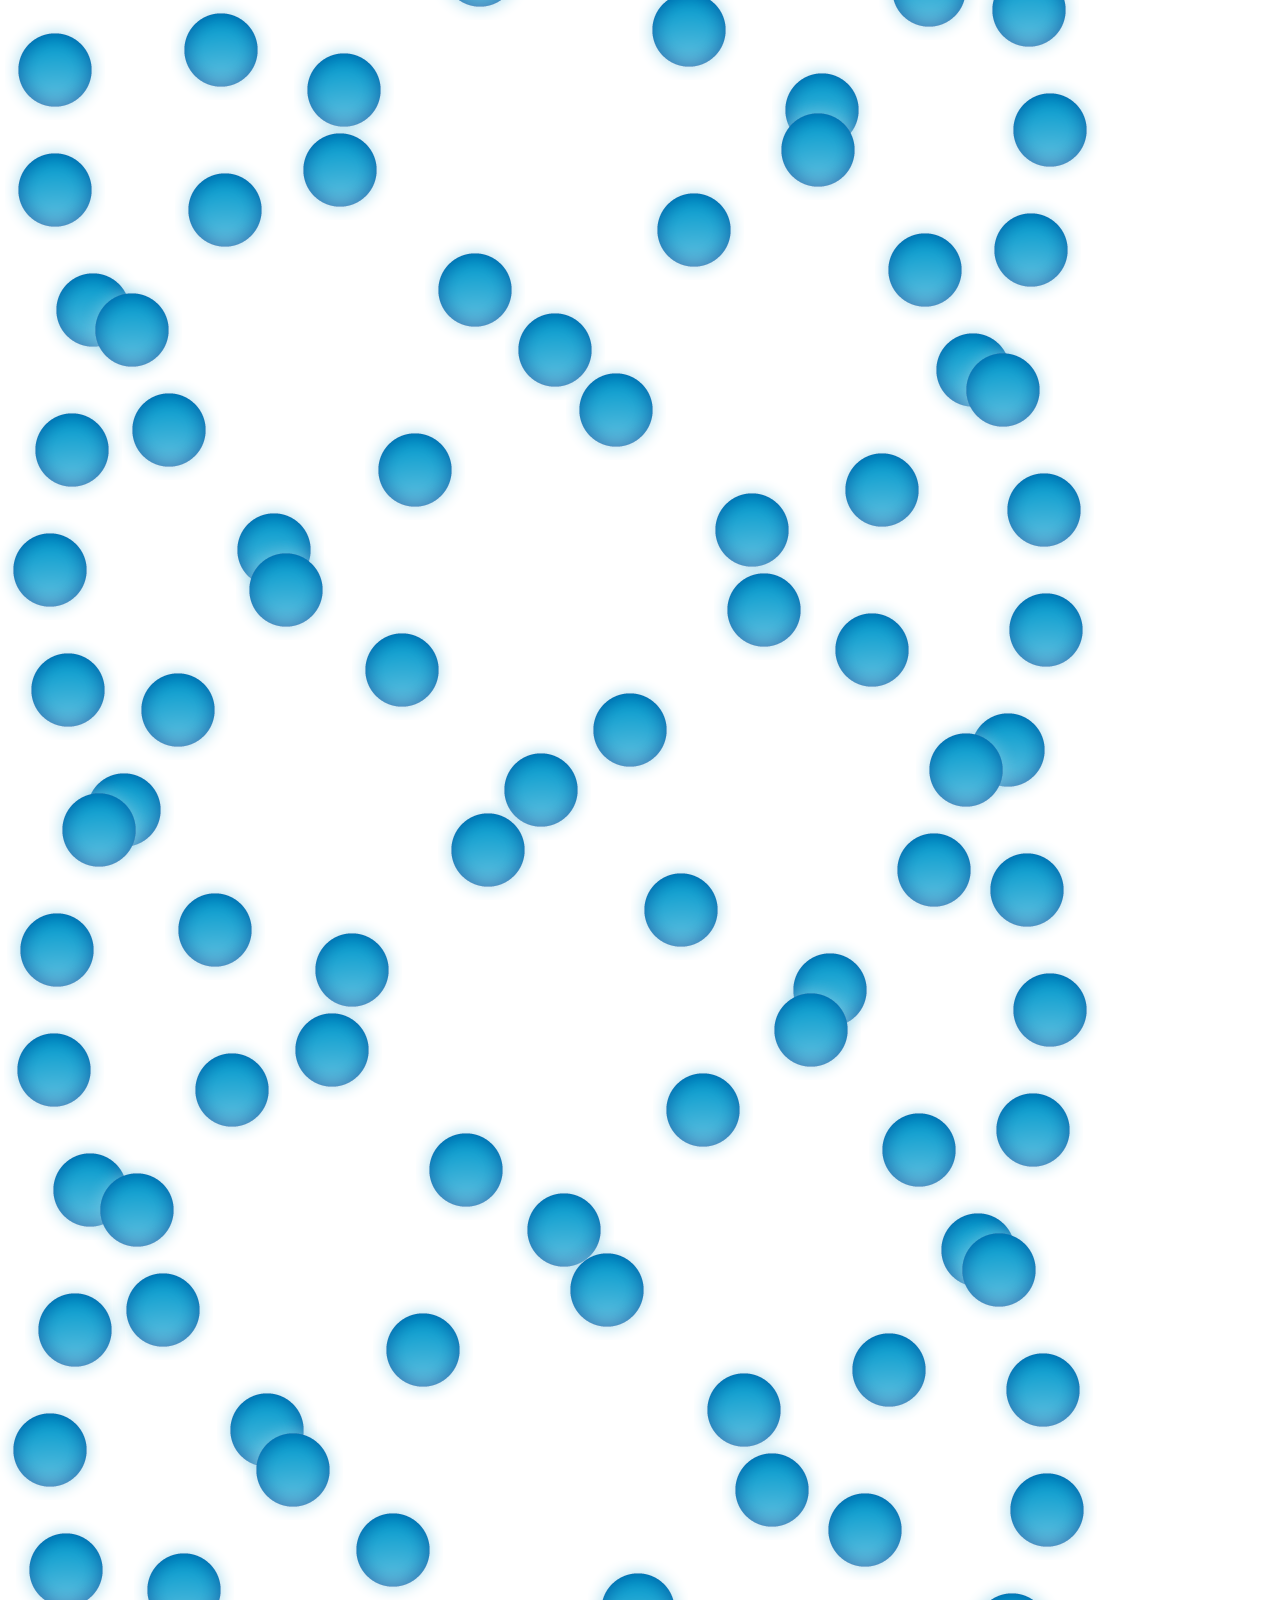
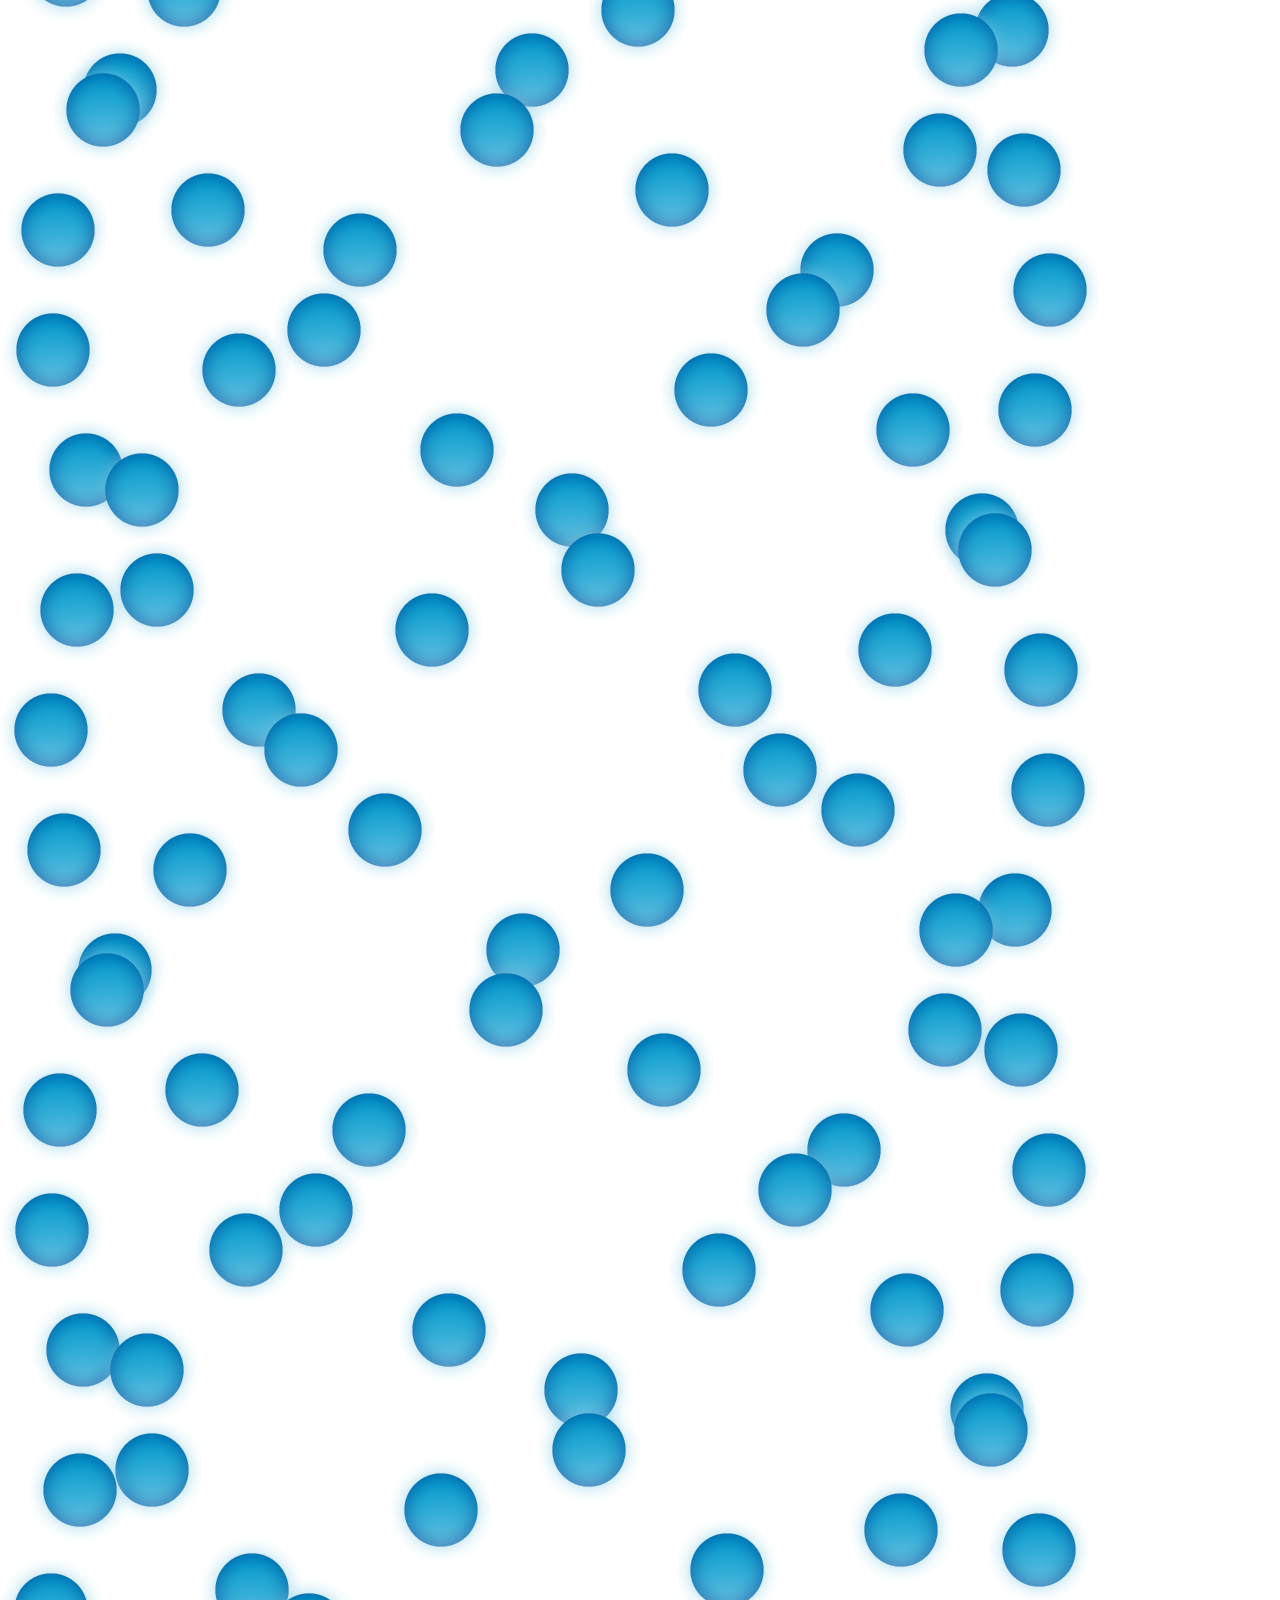
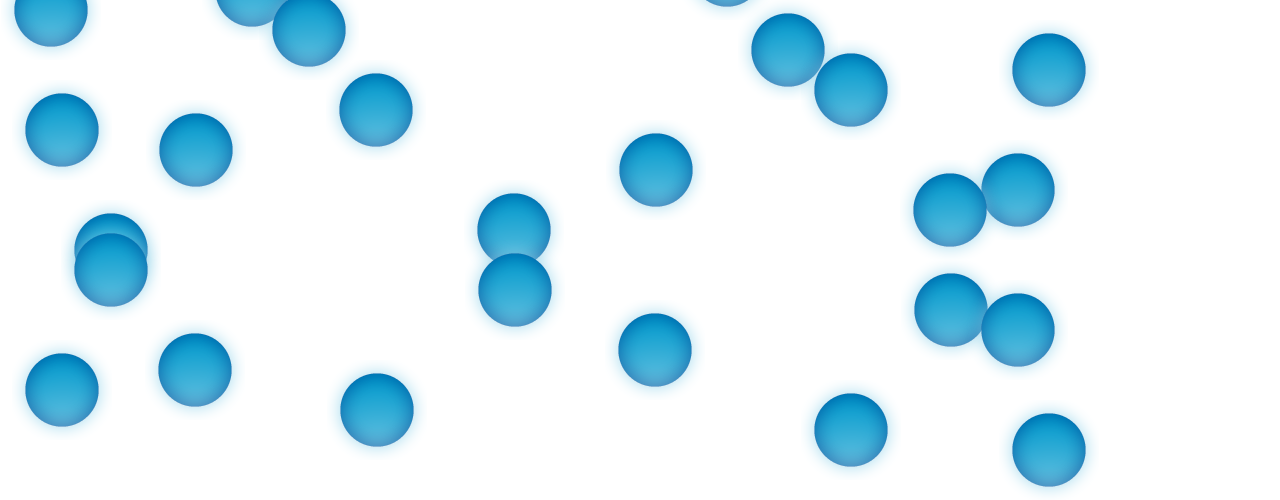
<file: demos/high_performance_animation/too-much-layout-fixed.html>
<!doctype html>
<html>
	<head>
		<style>
			.mover {
				background: url("particle.png");
				height: 100px;
				width: 100px;
				position: absolute;
			}
		</style>

	</head>
	<body>
	<div>
		<div class="mover"></div>
		<div class="mover"></div>
		<div class="mover"></div>
		<div class="mover"></div>
		<div class="mover"></div>
		<div class="mover"></div>
		<div class="mover"></div>
		<div class="mover"></div>
		<div class="mover"></div>
		<div class="mover"></div>
		<div class="mover"></div>
		<div class="mover"></div>
		<div class="mover"></div>
		<div class="mover"></div>
		<div class="mover"></div>
		<div class="mover"></div>
		<div class="mover"></div>
		<div class="mover"></div>
		<div class="mover"></div>
		<div class="mover"></div>
		<div class="mover"></div>
		<div class="mover"></div>
		<div class="mover"></div>
		<div class="mover"></div>
		<div class="mover"></div>
		<div class="mover"></div>
		<div class="mover"></div>
		<div class="mover"></div>
		<div class="mover"></div>
		<div class="mover"></div>
		<div class="mover"></div>
		<div class="mover"></div>
		<div class="mover"></div>
		<div class="mover"></div>
		<div class="mover"></div>
		<div class="mover"></div>
		<div class="mover"></div>
		<div class="mover"></div>
		<div class="mover"></div>
		<div class="mover"></div>
		<div class="mover"></div>
		<div class="mover"></div>
		<div class="mover"></div>
		<div class="mover"></div>
		<div class="mover"></div>
		<div class="mover"></div>
		<div class="mover"></div>
		<div class="mover"></div>
		<div class="mover"></div>
		<div class="mover"></div>
		<div class="mover"></div>
		<div class="mover"></div>
		<div class="mover"></div>
		<div class="mover"></div>
		<div class="mover"></div>
		<div class="mover"></div>
		<div class="mover"></div>
		<div class="mover"></div>
		<div class="mover"></div>
		<div class="mover"></div>
		<div class="mover"></div>
		<div class="mover"></div>
		<div class="mover"></div>
		<div class="mover"></div>
		<div class="mover"></div>
		<div class="mover"></div>
		<div class="mover"></div>
		<div class="mover"></div>
				<div class="mover"></div>
		<div class="mover"></div>
		<div class="mover"></div>
		<div class="mover"></div>
		<div class="mover"></div>
		<div class="mover"></div>
		<div class="mover"></div>
		<div class="mover"></div>
		<div class="mover"></div>
		<div class="mover"></div>
		<div class="mover"></div>
		<div class="mover"></div>
		<div class="mover"></div>
		<div class="mover"></div>
		<div class="mover"></div>
		<div class="mover"></div>
		<div class="mover"></div>
		<div class="mover"></div>
		<div class="mover"></div>
		<div class="mover"></div>
		<div class="mover"></div>
		<div class="mover"></div>
		<div class="mover"></div>
		<div class="mover"></div>
		<div class="mover"></div>
		<div class="mover"></div>
		<div class="mover"></div>
		<div class="mover"></div>
		<div class="mover"></div>
		<div class="mover"></div>
		<div class="mover"></div>
		<div class="mover"></div>
		<div class="mover"></div>
		<div class="mover"></div>
				<div class="mover"></div>
		<div class="mover"></div>
		<div class="mover"></div>
		<div class="mover"></div>
		<div class="mover"></div>
		<div class="mover"></div>
		<div class="mover"></div>
		<div class="mover"></div>
		<div class="mover"></div>
		<div class="mover"></div>
		<div class="mover"></div>
		<div class="mover"></div>
		<div class="mover"></div>
		<div class="mover"></div>
		<div class="mover"></div>
		<div class="mover"></div>
		<div class="mover"></div>
		<div class="mover"></div>
		<div class="mover"></div>
		<div class="mover"></div>
		<div class="mover"></div>
		<div class="mover"></div>
		<div class="mover"></div>
		<div class="mover"></div>
		<div class="mover"></div>
		<div class="mover"></div>
		<div class="mover"></div>
		<div class="mover"></div>
		<div class="mover"></div>
		<div class="mover"></div>
		<div class="mover"></div>
		<div class="mover"></div>
		<div class="mover"></div>
		<div class="mover"></div>
				<div class="mover"></div>
		<div class="mover"></div>
		<div class="mover"></div>
		<div class="mover"></div>
		<div class="mover"></div>
		<div class="mover"></div>
		<div class="mover"></div>
		<div class="mover"></div>
		<div class="mover"></div>
		<div class="mover"></div>
		<div class="mover"></div>
		<div class="mover"></div>
		<div class="mover"></div>
		<div class="mover"></div>
		<div class="mover"></div>
		<div class="mover"></div>
		<div class="mover"></div>
		<div class="mover"></div>
		<div class="mover"></div>
		<div class="mover"></div>
		<div class="mover"></div>
		<div class="mover"></div>
		<div class="mover"></div>
		<div class="mover"></div>
		<div class="mover"></div>
		<div class="mover"></div>
		<div class="mover"></div>
		<div class="mover"></div>
		<div class="mover"></div>
		<div class="mover"></div>
		<div class="mover"></div>
		<div class="mover"></div>
		<div class="mover"></div>
		<div class="mover"></div>
				<div class="mover"></div>
		<div class="mover"></div>
		<div class="mover"></div>
		<div class="mover"></div>
		<div class="mover"></div>
		<div class="mover"></div>
		<div class="mover"></div>
		<div class="mover"></div>
		<div class="mover"></div>
		<div class="mover"></div>
		<div class="mover"></div>
		<div class="mover"></div>
		<div class="mover"></div>
		<div class="mover"></div>
		<div class="mover"></div>
		<div class="mover"></div>
		<div class="mover"></div>
		<div class="mover"></div>
		<div class="mover"></div>
		<div class="mover"></div>
		<div class="mover"></div>
		<div class="mover"></div>
		<div class="mover"></div>
		<div class="mover"></div>
		<div class="mover"></div>
		<div class="mover"></div>
		<div class="mover"></div>
		<div class="mover"></div>
		<div class="mover"></div>
		<div class="mover"></div>
		<div class="mover"></div>
		<div class="mover"></div>
		<div class="mover"></div>
		<div class="mover"></div>
				<div class="mover"></div>
		<div class="mover"></div>
		<div class="mover"></div>
		<div class="mover"></div>
		<div class="mover"></div>
		<div class="mover"></div>
		<div class="mover"></div>
		<div class="mover"></div>
		<div class="mover"></div>
		<div class="mover"></div>
		<div class="mover"></div>
		<div class="mover"></div>
		<div class="mover"></div>
		<div class="mover"></div>
		<div class="mover"></div>
		<div class="mover"></div>
		<div class="mover"></div>
		<div class="mover"></div>
		<div class="mover"></div>
		<div class="mover"></div>
		<div class="mover"></div>
		<div class="mover"></div>
		<div class="mover"></div>
		<div class="mover"></div>
		<div class="mover"></div>
		<div class="mover"></div>
		<div class="mover"></div>
		<div class="mover"></div>
		<div class="mover"></div>
		<div class="mover"></div>
		<div class="mover"></div>
		<div class="mover"></div>
		<div class="mover"></div>
		<div class="mover"></div>
		<div class="mover"></div>
		<div class="mover"></div>
		<div class="mover"></div>
		<div class="mover"></div>
		<div class="mover"></div>
		<div class="mover"></div>
		<div class="mover"></div>
		<div class="mover"></div>
		<div class="mover"></div>
		<div class="mover"></div>
		<div class="mover"></div>
		<div class="mover"></div>
		<div class="mover"></div>
		<div class="mover"></div>
		<div class="mover"></div>
		<div class="mover"></div>
		<div class="mover"></div>
		<div class="mover"></div>
		<div class="mover"></div>
		<div class="mover"></div>
		<div class="mover"></div>
		<div class="mover"></div>
		<div class="mover"></div>
		<div class="mover"></div>
		<div class="mover"></div>
		<div class="mover"></div>
		<div class="mover"></div>
		<div class="mover"></div>
		<div class="mover"></div>
		<div class="mover"></div>
		<div class="mover"></div>
		<div class="mover"></div>
		<div class="mover"></div>
		<div class="mover"></div>
		<div class="mover"></div>
		<div class="mover"></div>
		<div class="mover"></div>
		<div class="mover"></div>
		<div class="mover"></div>
		<div class="mover"></div>
		<div class="mover"></div>
		<div class="mover"></div>
		<div class="mover"></div>
		<div class="mover"></div>
		<div class="mover"></div>
		<div class="mover"></div>
		<div class="mover"></div>
		<div class="mover"></div>
		<div class="mover"></div>
		<div class="mover"></div>
		<div class="mover"></div>
		<div class="mover"></div>
		<div class="mover"></div>
		<div class="mover"></div>
		<div class="mover"></div>
		<div class="mover"></div>
		<div class="mover"></div>
		<div class="mover"></div>
		<div class="mover"></div>
		<div class="mover"></div>
		<div class="mover"></div>
		<div class="mover"></div>
		<div class="mover"></div>
		<div class="mover"></div>
		<div class="mover"></div>
		<div class="mover"></div>
		<div class="mover"></div>
		<div class="mover"></div>
		<div class="mover"></div>
		<div class="mover"></div>
		<div class="mover"></div>
		<div class="mover"></div>
		<div class="mover"></div>
		<div class="mover"></div>
		<div class="mover"></div>
		<div class="mover"></div>
		<div class="mover"></div>
		<div class="mover"></div>
		<div class="mover"></div>
		<div class="mover"></div>
		<div class="mover"></div>
		<div class="mover"></div>
		<div class="mover"></div>
		<div class="mover"></div>
		<div class="mover"></div>
		<div class="mover"></div>
		<div class="mover"></div>
		<div class="mover"></div>
		<div class="mover"></div>
		<div class="mover"></div>
		<div class="mover"></div>
		<div class="mover"></div>
		<div class="mover"></div>
		<div class="mover"></div>
		<div class="mover"></div>
		<div class="mover"></div>
		<div class="mover"></div>
		<div class="mover"></div>
		<div class="mover"></div>
		<div class="mover"></div>
		<div class="mover"></div>
		<div class="mover"></div>
		<div class="mover"></div>

	</div>

		<script>
			// polyfill. See http://paulirish.com/2011/requestanimationframe-for-smart-animating/
			var rAF = (function(){
      		return  window.requestAnimationFrame       || 
              window.webkitRequestAnimationFrame || 
              window.mozRequestAnimationFrame    || 
              window.oRequestAnimationFrame      || 
              window.msRequestAnimationFrame     || 
              function( callback ){
                window.setTimeout(callback, 1000 / 60);
              };
    		})();

    		// Set the heights for all these movers in simple CSS style.top
			var movers = document.querySelectorAll('.mover');
			(function init() {
			        for(var m = 0; m < movers.length; m++) {
			            movers[m].style.top = (m * 20) + 'px';
			        }
			    })();

			// animation loop
			function update(timestamp) {
				for(var m = 0; m < movers.length; m++) {
		        	//movers[m].style.left = ((Math.sin(movers[m].offsetTop + timestamp/1000)+1) * 500) + 'px';
		        	movers[m].style.left = ((Math.sin(m + timestamp/1000)+1) * 500) + 'px';
			        }
				rAF(update);
			};
			rAF(update);


		</script>
	</body>
</html>
</file>
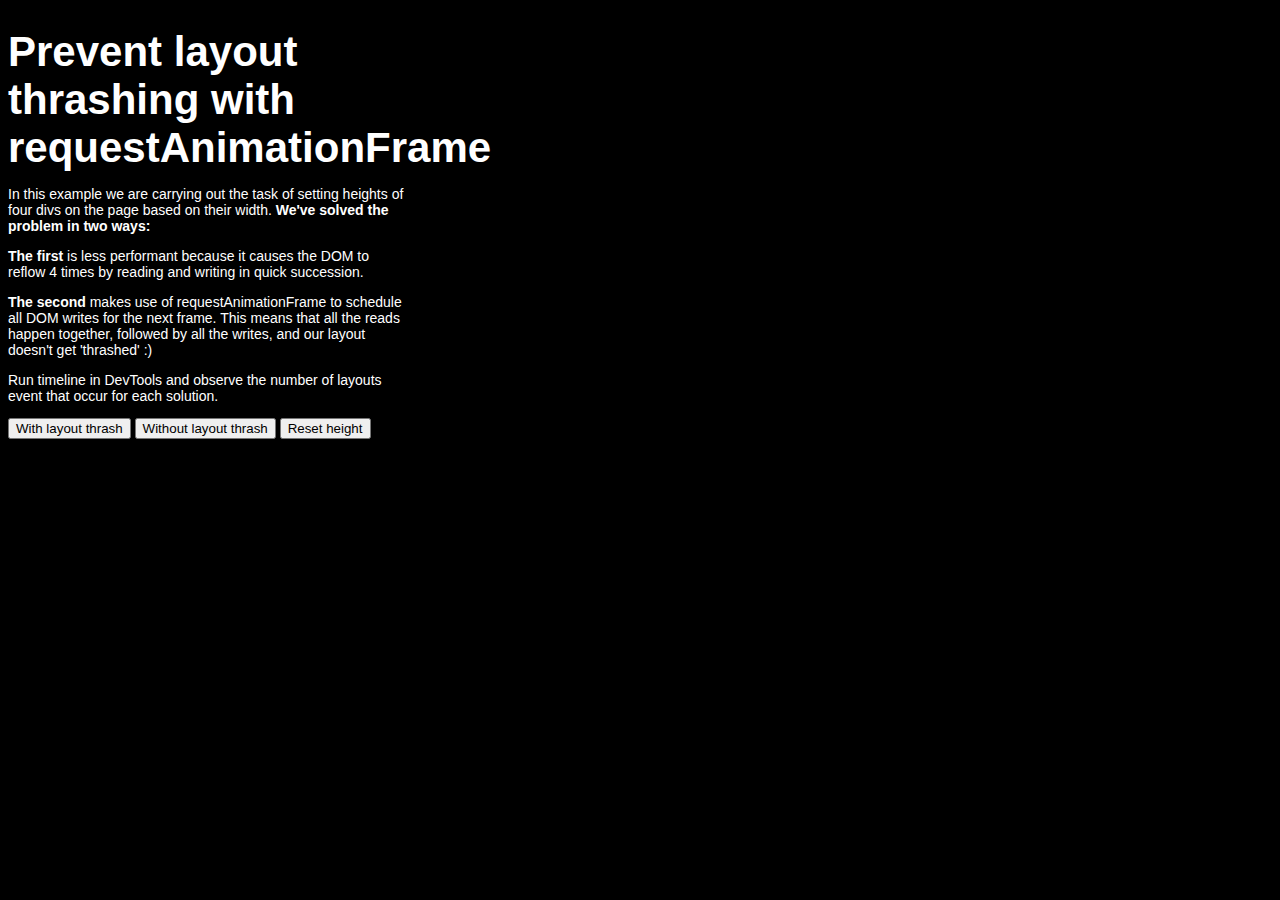
<file: demos/high_performance_animation/too-much-layout.html>
<!DOCTYPE html>
<html>
    <head>
        <meta charset=utf-8 />
        <title>JS Bin</title>
        <style>
            html {
                font: 14px Helvetica, sans-serif;
                background: black;
                color: white;
            }

            * {
                box-sizing: border-box;
                margin-bottom: 1rem;
            }

            h1,
            p {
                max-width: 400px;
            }

            h1 {
                font-size: 3em;
                //word-break: break-word;
                -webkit-hyphens: auto;
            }

            div {
                float: left;
                width: 25%;
                margin: 0;
                background: white;
                border: solid 2px black;
            }

            section {
                overflow: hidden;
            }

            #speed {
                font-size: 2.4em;
            }
        </style>
    </head>
    <body>
        <h1>Prevent layout thrashing with requestAnimationFrame</h1>
        <p>In this example we are carrying out the task of setting heights of four divs on the page based on their width. <strong>We've solved the problem in two ways:</strong></p>
        <p><strong>The first</strong> is less performant because it causes the DOM to reflow 4 times by reading and writing in quick succession.</p>
        <p><strong>The second</strong> makes use of requestAnimationFrame to schedule all DOM writes for the next frame. This means that all the reads happen together, followed by all the writes, and our layout doesn't get 'thrashed' :)</p>
        <p>Run timeline in DevTools and observe the number of layouts event that occur for each solution.</p>
        <section>
        <button id="thrash">With layout thrash</button>
        <button id="nothrash">Without layout thrash</button>
        <button id="reset">Reset height</button>
        <section id="speed"></section>
        <section>
        <div></div>
        <div></div>
        <div></div>
        <div></div>
        <div></div>
        <div></div>
        <div></div>
        <div></div>
        <div></div>
        <div></div>
        <div></div>
        <div></div>
        <div></div>
        <div></div>
        <div></div>
        <div></div>
        <div></div>
        <div></div>
        <div></div>
        <div></div>
        </section>
        <script> 
            var divs = document.querySelectorAll('div');
            var raf = window.requestAnimationFrame;
            var each = [].forEach;
            var now = function() {
                return performance
                ? performance.now()
                : Date.now();
            };

            var resetBtn = document.querySelector('#reset');
            resetBtn.onclick = function() {
                reset();
            }

            /**
            * Thrashing solution
            */

            thrash.onclick = function() {
                //reset();

                var start = now();

                // Loop each div
                each.call(divs, function(div) {
                    var width = div.clientWidth;
                    div.style.height = width + 'px';
                });

                // Render result
                renderSpeed(now() - start);
            };

            /**
            * Non-thrashing solution
            */

            nothrash.onclick = function() {
                //reset();

                var start = now();

                // Loop each div
                each.call(divs, function(div) {
                    var width = div.clientWidth;

                    // Schedule the write
                    // operation to be run
                    // in the next frame.
                    raf(function() {
                        div.style.height = width + 'px';
                    });
                });

                // Render result
                raf(function() {
                    renderSpeed(now() - start);
                });
            };

            // Resets the divs
            function reset() {
                each.call(divs, function(div) {
                    div.style.height = '';
                    div.offsetTop;
                });
            }

            function renderSpeed(ms) {
                speed.textContent = ms + 'ms';
            }
        </script>
    </body>
</html>
</file>
<file: css/index.css>
body {
    font: normal 16px/1.8 "Segoe UI Light", "Lucida Grande", "Microsoft Jhenghei", "Microsoft Yahei", Arial, Helvetica, Sans-Serif;
    padding: 2em;
    background: #f1f1f1;
    color: #666;
}
h1, h2, h3 {
    font-weight: normal;
    font-family: "Segoe UI Light", "Segoe UI", "Helvetica Neue Light", "Microsoft Jhenghei", "Microsoft Yahei", Sans-Serif;
}
h1 {
    font-size: 400%;
    margin: 0 0 .3em;
}
a {
    text-decoration: none;
}
#doc {
    margin: 0 auto;
    max-width: 1200px;
    min-height: 800px;
    overflow: hidden;
}
.decks {
    overflow: hidden;
    *zoom: 1;
    margin: 0 -1.5em;
    padding: 0;
}
.decks .deck {
    float: left;
    margin: 1.5em;
}
.deck {
    list-style: none;
    padding: 0;
    margin: 0;
    width: 14.5em;
    height: 12em;
    overflow: hidden;
    background: #333;
    padding: 1em;
    text-align: center;
}
.deck .title {
    font-size: 150%;
    color: #fff;
    color: rgba(255,255,255,0.7);
    max-height: 4em;
    overflow: hidden;
    -webkit-transition: color 0.1s ease-in;
    transition: color 0.1s ease-in;
}
.deck .subtitle {
    color: #fff;
    color: rgba(255,255,255,0.3);
    -webkit-transition: color 0.1s ease-in;
    transition: color 0.1s ease-in;
}
.deck a:hover .title {
    color: #fff;
}
.deck a:hover .subtitle {
    color: #fff;
}
.deck:nth-child(5n+1) {
    background-color: #09c;
}
.deck:nth-child(5n+2) {
    background-color: #93c;
}
.deck:nth-child(5n+3) {
    background-color: #690;
}
.deck:nth-child(5n+4) {
    background-color: #f80;
}
.deck:nth-child(5n) {
    background-color: #c00;
}


/* mobile */
@media only screen and (max-width: 768px) {
    body {padding: 1em;}
    h1 {font-size: 200%;}
}
@media only screen and (min-width: 480px) and (max-width: 768px) {
    .decks .deck {width: 33%}
}
</file>
<file: demos/devtools/style.css>
h1 {
  color: #ff4444; }

.mod {
  border: 1px solid #ff4444; }

.mod .hd {
  background: #ff4444;
  color: #fff;
  border-bottom: 1px solid #ff4444; }

.mod .bd {
  background: white;
  color: #ff4444; }

/*# sourceMappingURL=style.css.map */
</file>
